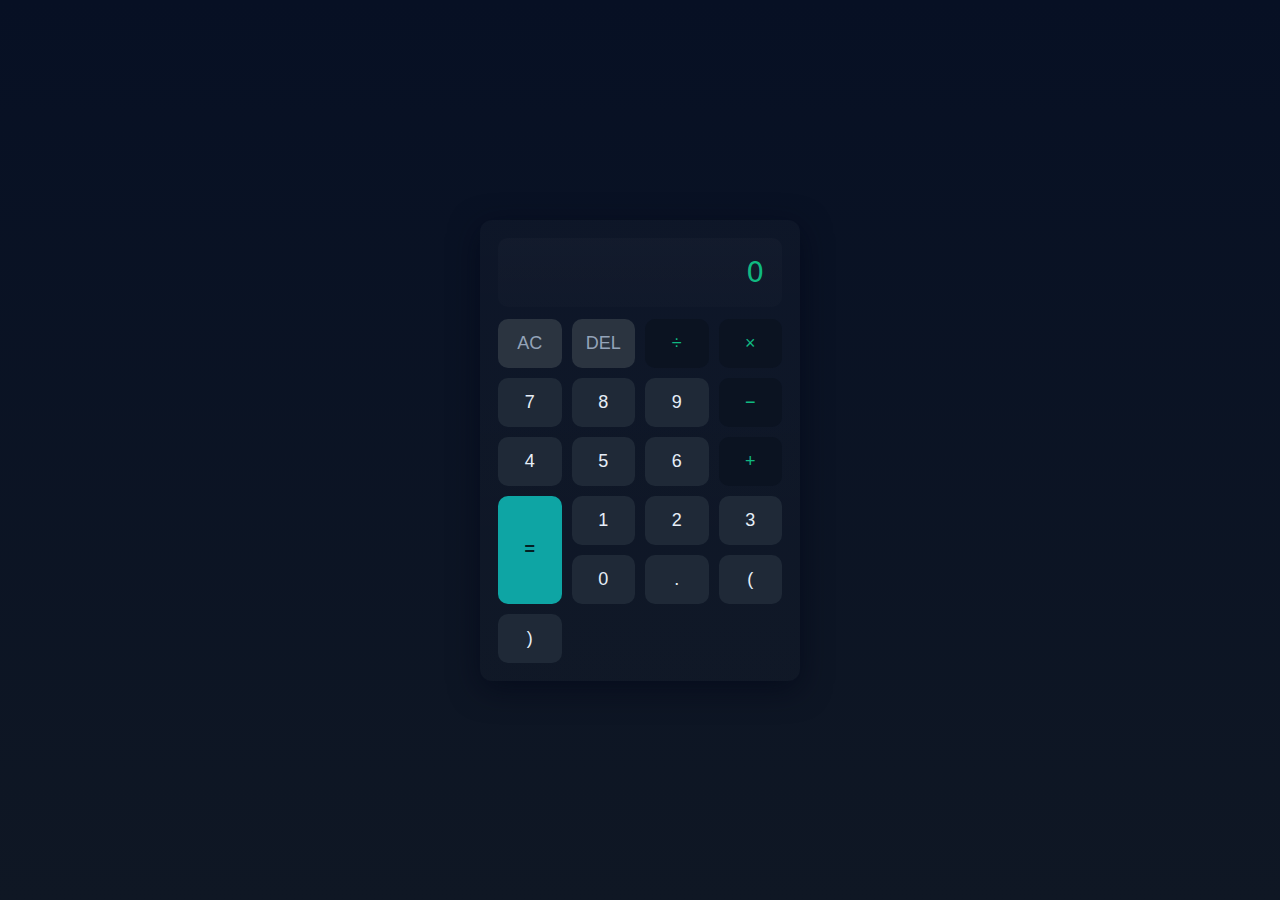
<file: index.html>
<!doctype html>
<html lang="en">
<head>
  <meta charset="utf-8" />
  <meta name="viewport" content="width=device-width,initial-scale=1" />
  <title>Simple Calculator</title>
  <link rel="stylesheet" href="styles.css" />
</head>
<body>
  <main class="calculator" role="application" aria-label="Simple calculator">
    <div class="display" id="display" aria-live="polite">0</div>

    <div class="keys">
      <button class="btn function" data-action="clear" id="all-clear">AC</button>
      <button class="btn function" data-action="delete" id="delete">DEL</button>
      <button class="btn operator" data-value="/">÷</button>
      <button class="btn operator" data-value="*">×</button>

      <button class="btn" data-value="7">7</button>
      <button class="btn" data-value="8">8</button>
      <button class="btn" data-value="9">9</button>
      <button class="btn operator" data-value="-">−</button>

      <button class="btn" data-value="4">4</button>
      <button class="btn" data-value="5">5</button>
      <button class="btn" data-value="6">6</button>
      <button class="btn operator" data-value="+">+</button>

      <button class="btn" data-value="1">1</button>
      <button class="btn" data-value="2">2</button>
      <button class="btn" data-value="3">3</button>
      <button class="btn equals" data-action="equals" id="equals">=</button>

      <button class="btn" data-value="0">0</button>
      <button class="btn" data-value=".">.</button>
      <button class="btn paren" data-value="("> ( </button>
      <button class="btn paren" data-value=")"> ) </button>
    </div>
  </main>

  <script src="script.js"></script>
</body>
</html>
</file>
<file: styles.css>
:root{
  --bg:#0f1724;
  --panel:#0b1220;
  --accent:#10b981;
  --muted:#94a3b8;
  --btn:#1f2937;
  --btn-hover:#334155;
  --equal:#0ea5a4;
  --radius:12px;
  font-family: Inter, system-ui, -apple-system, "Segoe UI", Roboto, "Helvetica Neue", Arial;
}

*{box-sizing:border-box}
html,body{height:100%}
body{
  margin:0;
  background:linear-gradient(180deg,#071024 0%, #0f1724 100%);
  display:grid;
  place-items:center;
  color:#e6eef8;
  padding:24px;
}

.calculator{
  width:320px;
  max-width:95vw;
  background:linear-gradient(180deg, rgba(255,255,255,0.02), rgba(255,255,255,0.01));
  border-radius:var(--radius);
  padding:18px;
  box-shadow: 0 8px 30px rgba(2,6,23,0.6);
}

.display{
  background:linear-gradient(180deg, rgba(255,255,255,0.02), rgba(255,255,255,0.01));
  border-radius:10px;
  padding:18px;
  font-size:28px;
  text-align:right;
  color:var(--accent);
  margin-bottom:12px;
  min-height:56px;
  display:flex;
  align-items:center;
  justify-content:flex-end;
  word-break:break-all;
}

.keys{
  display:grid;
  grid-template-columns: repeat(4, 1fr);
  gap:10px;
}

.btn{
  border:0;
  background:var(--btn);
  color:#e6eef8;
  padding:14px;
  border-radius:10px;
  font-size:18px;
  cursor:pointer;
  transition:transform .06s ease, background .08s ease;
  user-select:none;
}

.btn:active{transform:translateY(1px)}
.btn:hover{background:var(--btn-hover)}

.operator{background:#0b1321; color:var(--accent)}
.operator:hover{background:#0f1b2a}

.function{background:#2b3440; color:var(--muted)}
.function:hover{background:#3b4a60}

.equals{
  grid-row: 4 / span 2;
  background:var(--equal);
  color:#042024;
  font-weight:700;
  display:flex;
  align-items:center;
  justify-content:center;
}
.equals:hover{filter:brightness(.95)}

@media (max-width:380px){
  .display{font-size:24px; padding:12px}
  .btn{padding:12px; font-size:16px}
}
</file>
